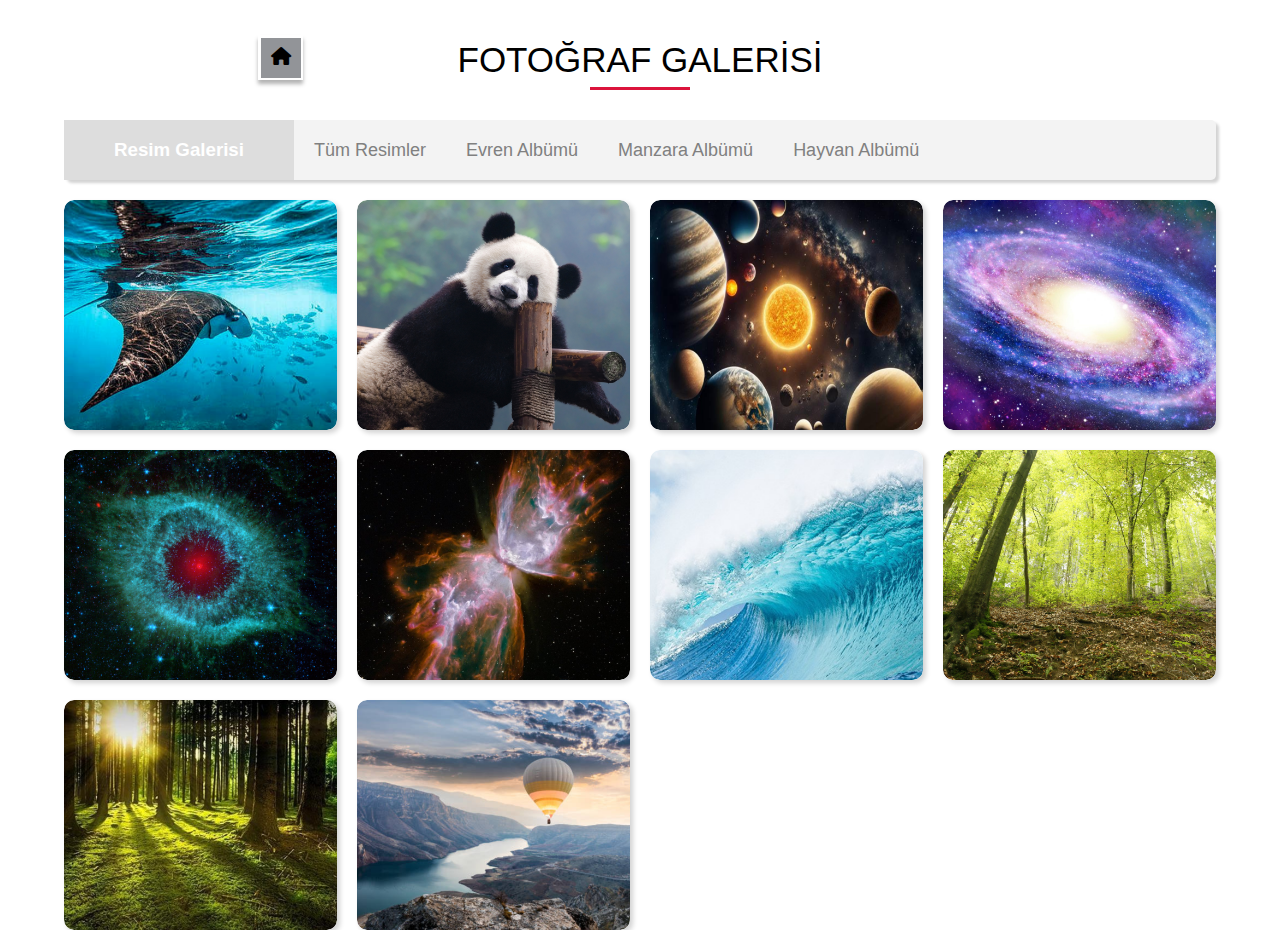
<file: galeri.html>
<!DOCTYPE html>
<html lang="tr">
<head>
    <meta charset="UTF-8">
    <meta http-equiv="X-UA-Compatible" content="IE=edge">
    <meta name="viewport" content="width=device-width, initial-scale=1.0">
    <title>Galeri</title>
    <link rel="stylesheet" href="https://cdnjs.cloudflare.com/ajax/libs/font-awesome/6.4.2/css/all.min.css">
    <link rel="stylesheet" href="galeri.css">
</head>
<body>
    <div class="social-icon">
        <a href="index.html"><i class="fa-solid fa-house"></i></a>
    </div>

<input type="radio" name="Photos" id="check1" checked>
<input type="radio" name="Photos" id="check2">
<input type="radio" name="Photos" id="check3">
<input type="radio" name="Photos" id="check4">

<div class="container">
    <h1>FOTOĞRAF GALERİSİ</h1>
    <div class="top-content">
        <h3>Resim Galerisi</h3>
        <label for="check1">Tüm Resimler</label>
        <label for="check2">Evren Albümü</label>
        <label for="check3">Manzara Albümü</label>
        <label for="check4">Hayvan Albümü</label>
    </div>
    
    <div class="photo-gallery">
        <div class="pic place">
            <img src="hayvanlar1.jpg">
        </div>
        <div class="pic place">
            <img src="hayvanlar2.jpg">
        </div>
        <div class="pic family">
            <img src="gezegen1.jpg">
        </div>
        <div class="pic family">
            <img src="gezegen2.jpg">
        </div>
        <div class="pic family">
            <img src="gezegen3.jpg">
        </div>
        <div class="pic family">
            <img src="gezegen4.jpg">
        </div>
        <div class="pic child">
            <img src="manzara1.jpg">
        </div>
        <div class="pic child">
            <img src="manzara2.jpg">
        </div>
        <div class="pic child">
            <img src="manzara3.jpg">
        </div>
        <div class="pic child">
            <img src="manzara4.jpg">
        </div>
    </div>
    
</div>

</body>
</html>
</file>
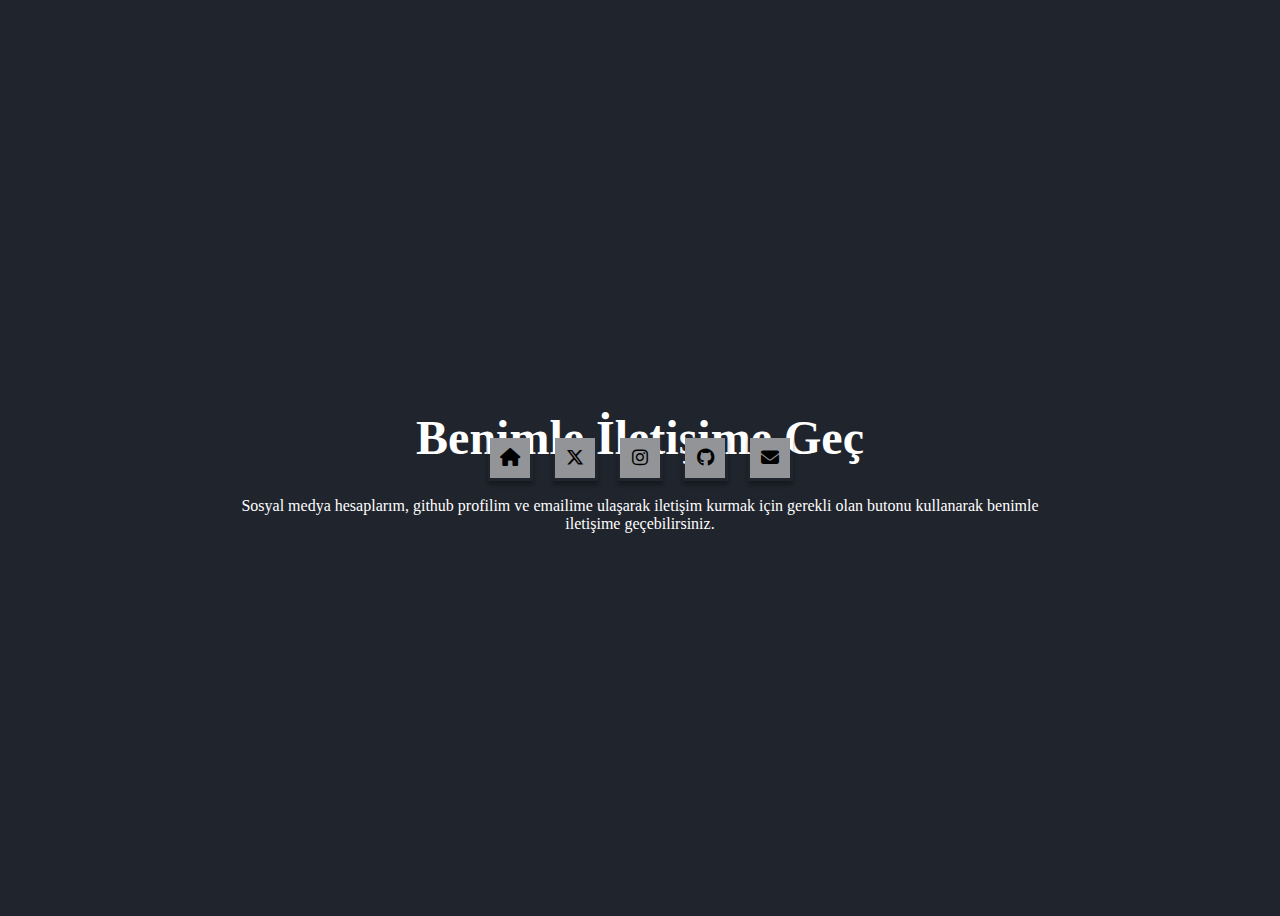
<file: iletişim.html>
<!DOCTYPE html>
<html lang="tr">

<head>
    <meta charset="UTF-8">
    <meta http-equiv="X-UA-Compatible" content="IE=edge">
    <meta name="viewport" content="width=device-width, initial-scale=1.0">
    <title>iletişim</title>
    <link rel="stylesheet" href="https://cdnjs.cloudflare.com/ajax/libs/font-awesome/6.4.2/css/all.min.css">
    <link rel="stylesheet" href="iletişim.css">
</head>

<body>
    
    <div class="container">
        <h1>Benimle İletişime Geç</h1>
        <p>Sosyal medya hesaplarım, github profilim ve emailime ulaşarak iletişim kurmak için gerekli olan butonu kullanarak benimle iletişime geçebilirsiniz.</p>
    </div>
    
    <div class="social-icon">
        <a href="index.html"><i class="fa-solid fa-house"></i></a>
        <a href="https://twitter.com/emr_e_25"><i class="fa-brands fa-x-twitter"></i></a>
        <a href="https://www.instagram.com/emr.e.25"><i class="fa-brands fa-instagram"></i></a>
        <a href="https://github.com/Emrecana24"><i class="fa-brands fa-github"></i></a>
        <a href="mailto:emrecan.nergizz25@gmail.com"><i class="fa-solid fa-envelope"></i></a>
    </div>
</body>

</html>
</file>
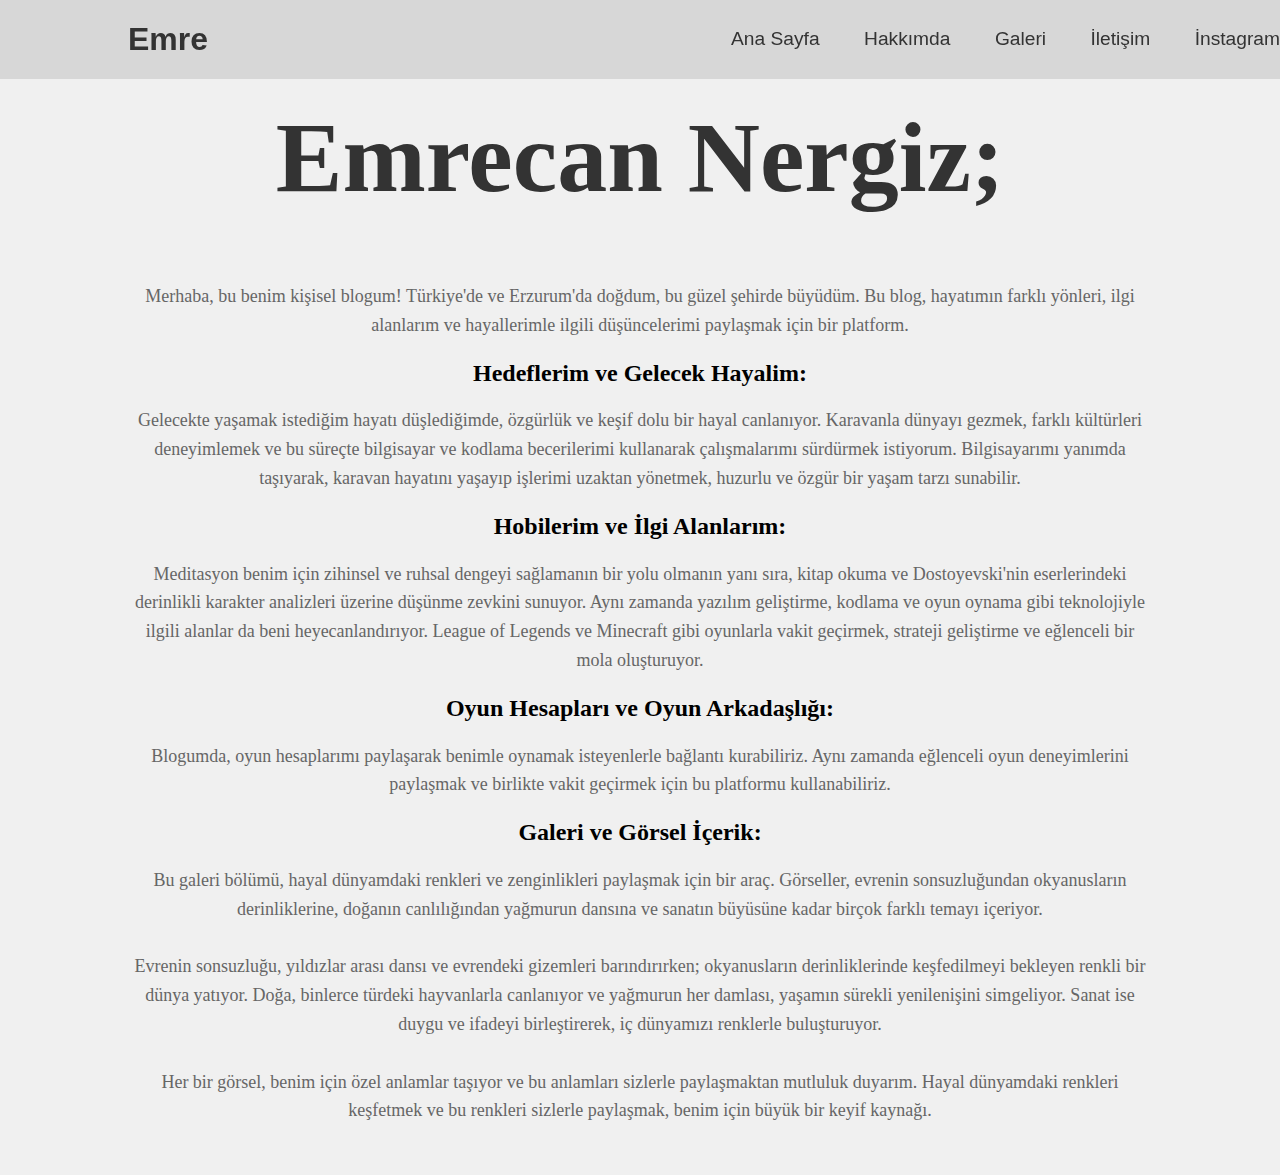
<file: sayfa.html>
<!DOCTYPE html>
<html lang="tr">
<head>
  <meta charset="UTF-8">
  <title>Hakkımda</title>
  <link rel="stylesheet" href="style.css">
  <link href='https://unpkg.com/boxicons@2.1.4/css/boxicons.min.css' rel='stylesheet'>
</head>
<body>
    
    <header class="header">
        <a href="#" class="Logo">Emre</a>
        
        
        <input type="checkbox" id="check">
        <label for="check" class="icons">
            <i class='bx bx-menu' id="menu-icon"></i>
            <i class='bx bx-x' id="close-icon"></i>
        </label>
        
        <nav class="navbar">
            <a href="index.html" style="--i:0;">Ana Sayfa</a>
            <a href="sayfa.html" style="--i:1;">Hakkımda</a>
            <a href="galeri.html" style="--i:2;">Galeri</a>
            <a href="iletişim.html" style="--i:3;">İletişim</a>
            <a href="https://www.instagram.com/emr.e.25" style="--i:4;">İnstagram</a>

        </nav>
    </header>

<div class="container">
  <h1>Emrecan Nergiz;</h1>
  <p>Merhaba, bu benim kişisel blogum! Türkiye'de ve Erzurum'da doğdum, bu güzel şehirde büyüdüm. Bu blog, hayatımın farklı yönleri, ilgi alanlarım ve hayallerimle ilgili düşüncelerimi paylaşmak için bir platform.

<h2>Hedeflerim ve Gelecek Hayalim:</h2>

<p>Gelecekte yaşamak istediğim hayatı düşlediğimde, özgürlük ve keşif dolu bir hayal canlanıyor. Karavanla dünyayı gezmek, farklı kültürleri deneyimlemek ve bu süreçte bilgisayar ve kodlama becerilerimi kullanarak çalışmalarımı sürdürmek istiyorum. Bilgisayarımı yanımda taşıyarak, karavan hayatını yaşayıp işlerimi uzaktan yönetmek, huzurlu ve özgür bir yaşam tarzı sunabilir.
</p>

<h2>Hobilerim ve İlgi Alanlarım:</h2>

<p>Meditasyon benim için zihinsel ve ruhsal dengeyi sağlamanın bir yolu olmanın yanı sıra, kitap okuma ve Dostoyevski'nin eserlerindeki derinlikli karakter analizleri üzerine düşünme zevkini sunuyor. Aynı zamanda yazılım geliştirme, kodlama ve oyun oynama gibi teknolojiyle ilgili alanlar da beni heyecanlandırıyor. League of Legends ve Minecraft gibi oyunlarla vakit geçirmek, strateji geliştirme ve eğlenceli bir mola oluşturuyor.
</p>

<h2>Oyun Hesapları ve Oyun Arkadaşlığı:</h2>

<p>Blogumda, oyun hesaplarımı paylaşarak benimle oynamak isteyenlerle bağlantı kurabiliriz. Aynı zamanda eğlenceli oyun deneyimlerini paylaşmak ve birlikte vakit geçirmek için bu platformu kullanabiliriz.</p>

<h2>Galeri ve Görsel İçerik:</h2>

<p>Bu galeri bölümü, hayal dünyamdaki renkleri ve zenginlikleri paylaşmak için bir araç. Görseller, evrenin sonsuzluğundan okyanusların derinliklerine, doğanın canlılığından yağmurun dansına ve sanatın büyüsüne kadar birçok farklı temayı içeriyor.<br>
<br>
Evrenin sonsuzluğu, yıldızlar arası dansı ve evrendeki gizemleri barındırırken; okyanusların derinliklerinde keşfedilmeyi bekleyen renkli bir dünya yatıyor. Doğa, binlerce türdeki hayvanlarla canlanıyor ve yağmurun her damlası, yaşamın sürekli yenilenişini simgeliyor. Sanat ise duygu ve ifadeyi birleştirerek, iç dünyamızı renklerle buluşturuyor.<br>
<br>
Her bir görsel, benim için özel anlamlar taşıyor ve bu anlamları sizlerle paylaşmaktan mutluluk duyarım. Hayal dünyamdaki renkleri keşfetmek ve bu renkleri sizlerle paylaşmak, benim için büyük bir keyif kaynağı.</p>

</p>
</div>

</body>
</html>
</file>
<file: galeri.css>
* {
    margin: 0;
    padding: 0;
    box-sizing: border-box;
    font-family: sans-serif;
}
input {
    display: none;
}

.social-icon {
    position: absolute;

    left: 250px;
    top: 35px;
}

.social-icon a {
    position: relative;
    display: inline-block;
    width: 45px;
    height: 45px;
    background: transparent;
    box-shadow: 0 4px 4px rgba(0, 0, 0, .3);
    margin: 0 8px;
    z-index: 1;
    text-align: center;
    line-height: 45px;
    transition: 3s;
}
.social-icon a:hover {
    background: #0ef;
    transform: rotate(145deg);
    box-shadow: 0 0 5px #0ef, 0 0 10px #0ef;
}

.social-icon a i {
    font-size: 18px;
    color: #000;
    transition: .3s;
}

.social-icon a:hover i {
    transform: rotate(215deg);
    color: #0ef;
}

.social-icon a::before {
    content: '';
    position: absolute;
    top: 50%;
    left: 50%;
    transform: translate(-50%, -50%);
    width: 40px;
    height: 40px;
    background: #929498;
    z-index: -1;
}

.container {
    width: 100%;
    text-align: center;
}
h1 {
    font-weight: normal;
    font-size: 35px;
    position: relative;
    margin: 40px 0;
}
h1::before {
    content: '';
    position: absolute;
    width: 100px;
    height: 3px;
    background-color: crimson;
    bottom: -10px;
    left: 50%;
    transform: translateX(-50%);
    animation: animate 4s linear infinite;
}
@keyframes animate {
    0%{
        width: 100px;
    }
    50%{
        width: 200px;
    }
    100%{
        width: 100px;
    }
}
.top-content {
    background-color: rgb(243, 243, 243);
    width: 90%;
    margin: 0 auto 20px auto;
    height: 60px;
    display: flex;
    align-items: center;
    border-radius: 5px;
    box-shadow: 3px 3px 3px lightgray;
}
h3 {
    height: 100%;
    background-color: rgb(221, 221, 221);
    line-height: 60px;
    padding: 0 50px;
    color: white;
}
label {
    display: inline-block;
    height: 100%;
    margin: 0 20px;
    line-height: 60px;
    font-size: 18px;
    color: gray;
    cursor: pointer;
    transition: color .5s;
}
label::hover {
    color: black;
}
.photo-gallery{
    width: 90%;
    margin: auto;
    display: grid;
    grid-template-columns: repeat(4, 1fr);
    grid-gap: 20px;
}

.pic {
    position: relative;
    height: 230px;
    border-radius: 10px;
    box-shadow: 3px 3px 5px lightgray;
    cursor: pointer;
    transition: .5s;
}
.pic img {
    width: 100%;
    height: 100%;
    border-radius: 10px;
    transition: .5s;
}
.pic::before {
    content: "PHOTO GALLERY";
    position: absolute;
    top: 50%;
    left: 50%;
    transform: translate(-50%, -50%);
    color: white;
    font-size: 22px;
    font-weight: bold;
    width: 100%;
    margin-top: -100px;
    opacity: 0;
    transition: .3s;
    transition-delay: .2s;
    z-index: 1;
}
.pic:after {
    content: "";
    position: absolute;
    width: 100%;
    bottom: 0;
    left: 0;
    border-radius: 10px;
    height: 0;
    background-color: rgba(0,0,0,.4);
    transition: .3s;
}
.pic:hover::after {
    height: 100%;
}
.pic:hover::before {
    margin-top: 0;
    opacity: 1;
}
#check1:checked ~ .container .photo-gallery .pic {
    opacity: 1;
    transform: scale(1);
    position: relative;
    transition: .5s;
}

#check2:checked ~ .container .photo-gallery .family {
    transform: scale(1);
    opacity: 1;
    position relative
}
#check2:checked ~ .container .photo-gallery .child,
#check2:checked ~ .container .photo-gallery .place {
    opacity: 0;
    transform: scale(0);
    position: absolute;
    transition: .0s;
}

#check3:checked ~ .container .photo-gallery .child {
    transform: scale(1);
    opacity: 1;
    position relative
}
#check3:checked ~ .container .photo-gallery .family,
#check3:checked ~ .container .photo-gallery .place {
    opacity: 0;
    transform: scale(0);
    position: absolute;
    transition: .0s;
}

#check4:checked ~ .container .photo-gallery .place {
    transform: scale(1);
    opacity: 1;
    position relative
}
#check4:checked ~ .container .photo-gallery .family,
#check4:checked ~ .container .photo-gallery .child {
    opacity: 0;
    transform: scale(0);
    position: absolute;
    transition: .0s;
}


@media only screen and (max-width: 480px) {
    
.social-icon {
    position: absolute;

    left: 280px;
    top: 10px;
}

    h1 {
        font-size: 20px;
        margin: 20px 0;
    }
    h3 {
        height: center;
        border-radius: 5px;
    }
    .top-content {
        width: 90%;
        height: 60px;
        margin-bottom: 5px;
    }

/* Fotoğraf galerisi yazılarının satır aralığının azaltılması */
.top-content h3 {
    padding: 10px 20px; /* Üst ve alt boşlukları ayarlamak için eklenen satır */
    font-size: 16px; /* Font büyüklüğünü ayarlamak için eklenen satır */
    line-height: 1; /* Satır aralığını azaltmak için eklenen satır */
}

    label {
        margin: 0 5px;
        font-size: 12px;
        line-height: 30px;
    }
    .photo-gallery {
        grid-template-columns: repeat(1, 1fr);
        grid-gap: 5px;
    }
    .pic {
        height: 120px;
    }
    .pic img {
        border-radius: 3px;
    }
    .pic::before {
        font-size: 14px;
    }
}
/* Resimlerin kare şeklinde gösterilmesi */
.pic {
    position: relative;
    height: 230px;
    width: 100%;
    border-radius: 10px;
    box-shadow: 3px 3px 5px lightgray;
    cursor: pointer;
    transition: .5s;
    overflow: hidden; /* Resimleri kare şeklinde göstermek için eklenen satır */
}
.pic img {
    width: 100%;
    height: 100%;
    object-fit: cover; /* Resimleri kare şeklinde göstermek için eklenen satır */
}

/* Fotoğraf galerisi yazılarının satır aralığının azaltılması */
.pic::before {
    content: "RESİM GALERİSİ";
    position: absolute;
    top: 50%;
    left: 50%;
    transform: translate(-50%, -50%);
    color: white;
    font-size: 22px;
    font-weight: bold;
    width: 100%;
    margin-top: -100px;
    opacity: 0;
    transition: .3s;
    transition-delay: .2s;
    z-index: 1;
    line-height: 1; /* Satır aralığını azaltmak için eklenen satır */
}
</file>
<file: iletişim.css>
{
    margin: 0;
    padding: 0;
    box-sizing: border-box;
}

body {
    display: flex;
    justify-content: center;
    align-items: center;
    min-height: 100vh;
    background: #1f242d;
}

.social-icon a {
    position: relative;
    display: inline-block;
    width: 45px;
    height: 45px;
    background: transparent;
    box-shadow: 0 4px 4px rgba(0, 0, 0, .3);
    margin: 0 8px;
    z-index: 1;
    text-align: center;
    line-height: 45px;
    transition: 3s;
}

.social-icon a:hover {
    background: #0ef;
    transform: rotate(145deg);
    box-shadow: 0 0 5px #0ef, 0 0 10px #0ef;
}

.social-icon a::before {
    content: '';
    position: absolute;
    top: 50%;
    left: 50%;
    transform: translate(-50%, -50%);
    width: 40px;
    height: 40px;
    background: #929498;
    z-index: -1;
}

.social-icon a i {
    font-size: 18px;
    color: #000;
    transition: .3s;
}

.social-icon a:hover i {
    transform: rotate(215deg);
    color: #0ef;
}

.container {
    text-align: center;
    position: absolute;
    left: 800px%;
    top: 42%;
    max-width: 800px;
}

h1 {
    font-size: 300%;
    color: #fff;
}

p {
    font-size: 100;
    color: #fff;
}

/* BREAKPOINTS */
@media (max-width: 500px) {
    .container {
        text-align: center;
        position: absolute;
        left: center;
        top: 30%;
        max-width: 350px;
    }
    
    h1 {
        font-size: 160%;
    }
    
    p {
        font-size: 70%;
    }
}
</file>
<file: style.css>
body {
  font-family: Arial, sans-serif;
  margin: 0;
  padding: 0;
  background-color: #f0f0f0;
}

.header {
    position: fixed;
    top: 0;
    left: 0;
    width: 90%;
    padding: 1.3rem 10%;
    display: flex;
    justify-content: space-between;
    align-items: center;
    z-index: 100;
}

.header::before {
    content: '';
    position: absolute;
    top: 0;
    left: 0;
    width: 100%;
    height: 100%;
    background: rgba(0, 0, 0, .1);
    backdrop-filter: blur(50px);
    z-index: -1;
}

.header:hover::after {
    content: '';
    position: absolute;
    top: 0;
    left: -100%;
    width: 100%;
    height: 100%;
    background: linear-gradient(90deg, transparent, rgba(255, 255, 255, .4), transparent);
    transition: .5s;
}

.header:hover::after {
    left: 100%;
}

.Logo {
    font-size: 2rem;
    color: #333;
    text-decoration: none;
    font-weight: 700;
}

.navbar a {
    font-size: 1.2rem;
    color: #333;
    text-decoration: none;
    font-weight: 500;
    margin-left: 2.5rem;
}

#check {
    display: none;
}

.icons {
    position: absolute;
    right: 5%;
    font-size: 2.8rem;
    color: #333;
    cursor: pointer;
    display: none;
}

/* BREAKPOINTS */
@media (max-width: 992px) {
    .header {
        padding: 1.3rem 5%;
    }
}

@media (max-width: 768px) {
    .icons {
        display: inline-flex;
    }
    
    #check:checked~.icons #menu-icon {
        display: none;
    }
    
    .icons #close-icon {
        display: none;
    }
    
    #check:checked~.icons #close-icon {
        display: block;
    }
    
    .navbar {
        position: absolute;
        top: 100%;
        left: 0;
        width: 100%;
        height: 0;
        background: rgba(0, 0, 0, .1);
        backdrop-filter: blur(50px);
        overflow: hidden;
        transition: .3s ease;
    }
    
    #check:checked~.navbar {
        height: 17.7rem;
    }
    
    .navbar a {
        display: block;
        font-size: 1.1rem;
        margin: 1.5rem 0;
        text-align: center;
        transform: translateY(-50px);
        opacity: 0;
        transition: .3s ease;
    }
    
    #check:checked~.navbar a {
        transform: translateY(0);
        opacity: 1;
        transition-delay: calc(.15s * var(--i));
    }
    
}


.container {
  width: 80%;
  margin: 50px auto;
  text-align: center;
}

h1 {
  color: #333;
  font-family: cursive;
  font-size: 100px;
  margin-top: 100px;
}

p {
  font-size: 18px;
  line-height: 1.6;
  color: #666;
  font-family: fantasy;
}

h2 {
    font-family: Georgia, serif;
}
</file>
